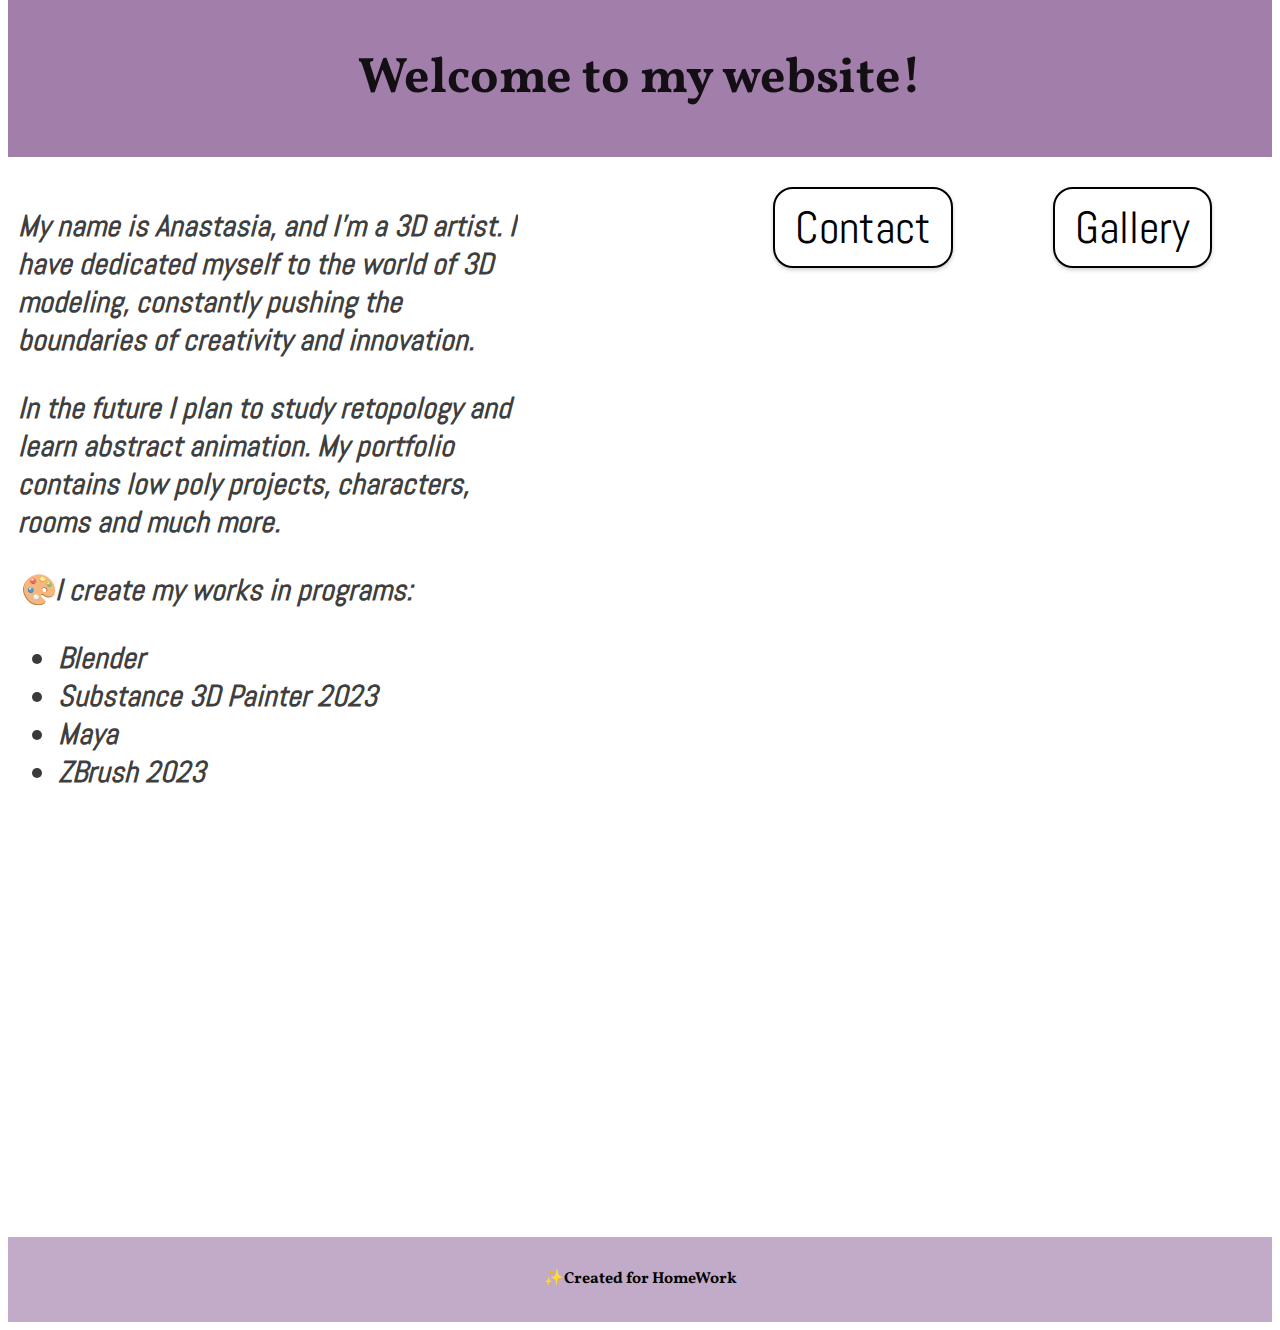
<file: pages/index.html>
<!DOCTYPE html>
<html lang="en">
<head>
    <meta charset="UTF-8">
    <meta http-equiv="X-UA-Compatible" content="IE=edge">
    <meta name="viewport" content="width=device-width, initial-scale=1.0">
    <title>Cherenkova</title>
    <link rel="icon" href="https://symbl-world.akamaized.net/i/webp/c5/75a32ad82d8b9e2b0baf5fb46a7f5d.webp" type="image/x-icon">
    <link href="https://fonts.googleapis.com/css2?family=Abel&display=swap" rel="stylesheet">
    <link rel="preconnect" href="https://fonts.googleapis.com">
<link rel="preconnect" href="https://fonts.gstatic.com" crossorigin>
<link href="https://fonts.googleapis.com/css2?family=Vollkorn&display=swap" rel="stylesheet">
    <link rel="stylesheet" href="styles.css">
</head>
<header class="header">
    <h1>Welcome to my website! </h1> 
    
 </header>

<body>
   
    <nav>
        <a href="gallery.html" class="button">Gallery</a>
        <a href="contact.html" class="button">Contact</a>
    </nav>

    <div class="video-section">
        <div class="video">
          <iframe width="560" height="315" src="https://www.youtube.com/embed/y2FWiVtQ8lA" title="Video 1" frameborder="0" allowfullscreen></iframe>
          <iframe width="560" height="315" src="https://www.youtube.com/embed/0TzjpR3pdpk" title="Video 2" frameborder="0" allow="accelerometer; autoplay; clipboard-write; encrypted-media; gyroscope; picture-in-picture; web-share" allowfullscreen></iframe>
        </div>
      </div>
      
 
</div>
    <h3 class="profile-text">
        My name is Anastasia, and I'm a 3D artist.
        I have dedicated myself to the world of 3D modeling, constantly pushing the boundaries of creativity and innovation.
        <p></p>
        In the future I plan to study retopology and learn abstract animation.
        My portfolio contains low poly projects, characters, rooms and much more.
        <p></p>
        &#127912;I create my works in programs:
        <ul>
          <li>Blender</li>
          <li>Substance 3D Painter 2023</li>
          <li>Maya</li>
          <li>ZBrush 2023</li>
        </ul>
      </h3>
     
</body>
<footer>
    <div class="footer-content">
        <h4>&#10024;Created for HomeWork</h4>
    </div>
  </footer>
</html>
</file>
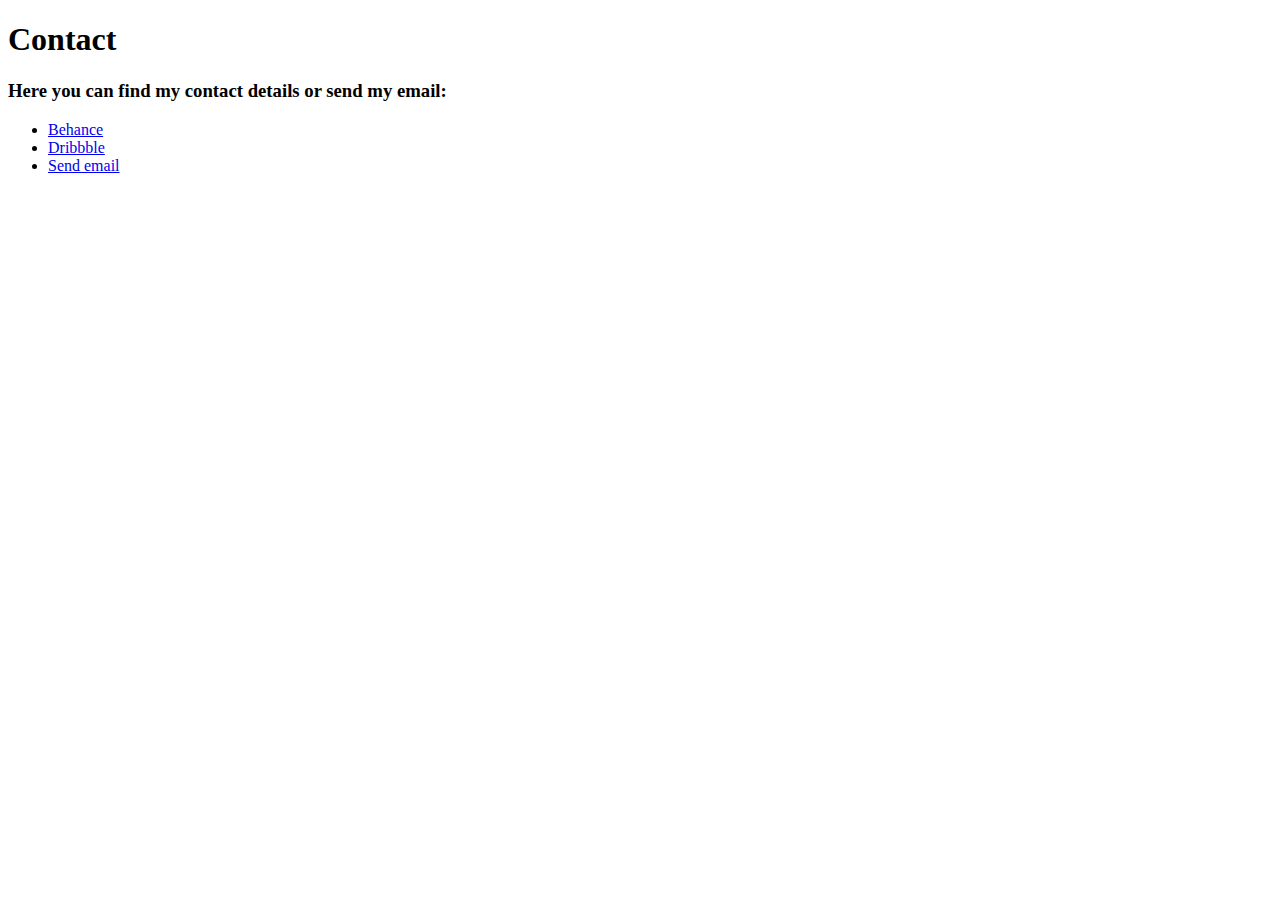
<file: pages/contact.html>
<!DOCTYPE html>
<html>
<head>
  <title>Conract</title>
</head>
<body>
  <h1>Contact</h1>
  <h3>Here you can find my contact details or send my email:</h3>
  <ul>
    <li><a href="https://www.behance.net/acherenkova">Behance</a></li>
    <li><a href="https://dribbble.com/acherenkova">Dribbble</a> </li>
    <li><a href="mailto:crimsonlumos@gmail.com">Send email</a>    </li>
  </ul>
</body>
</html>
</file>
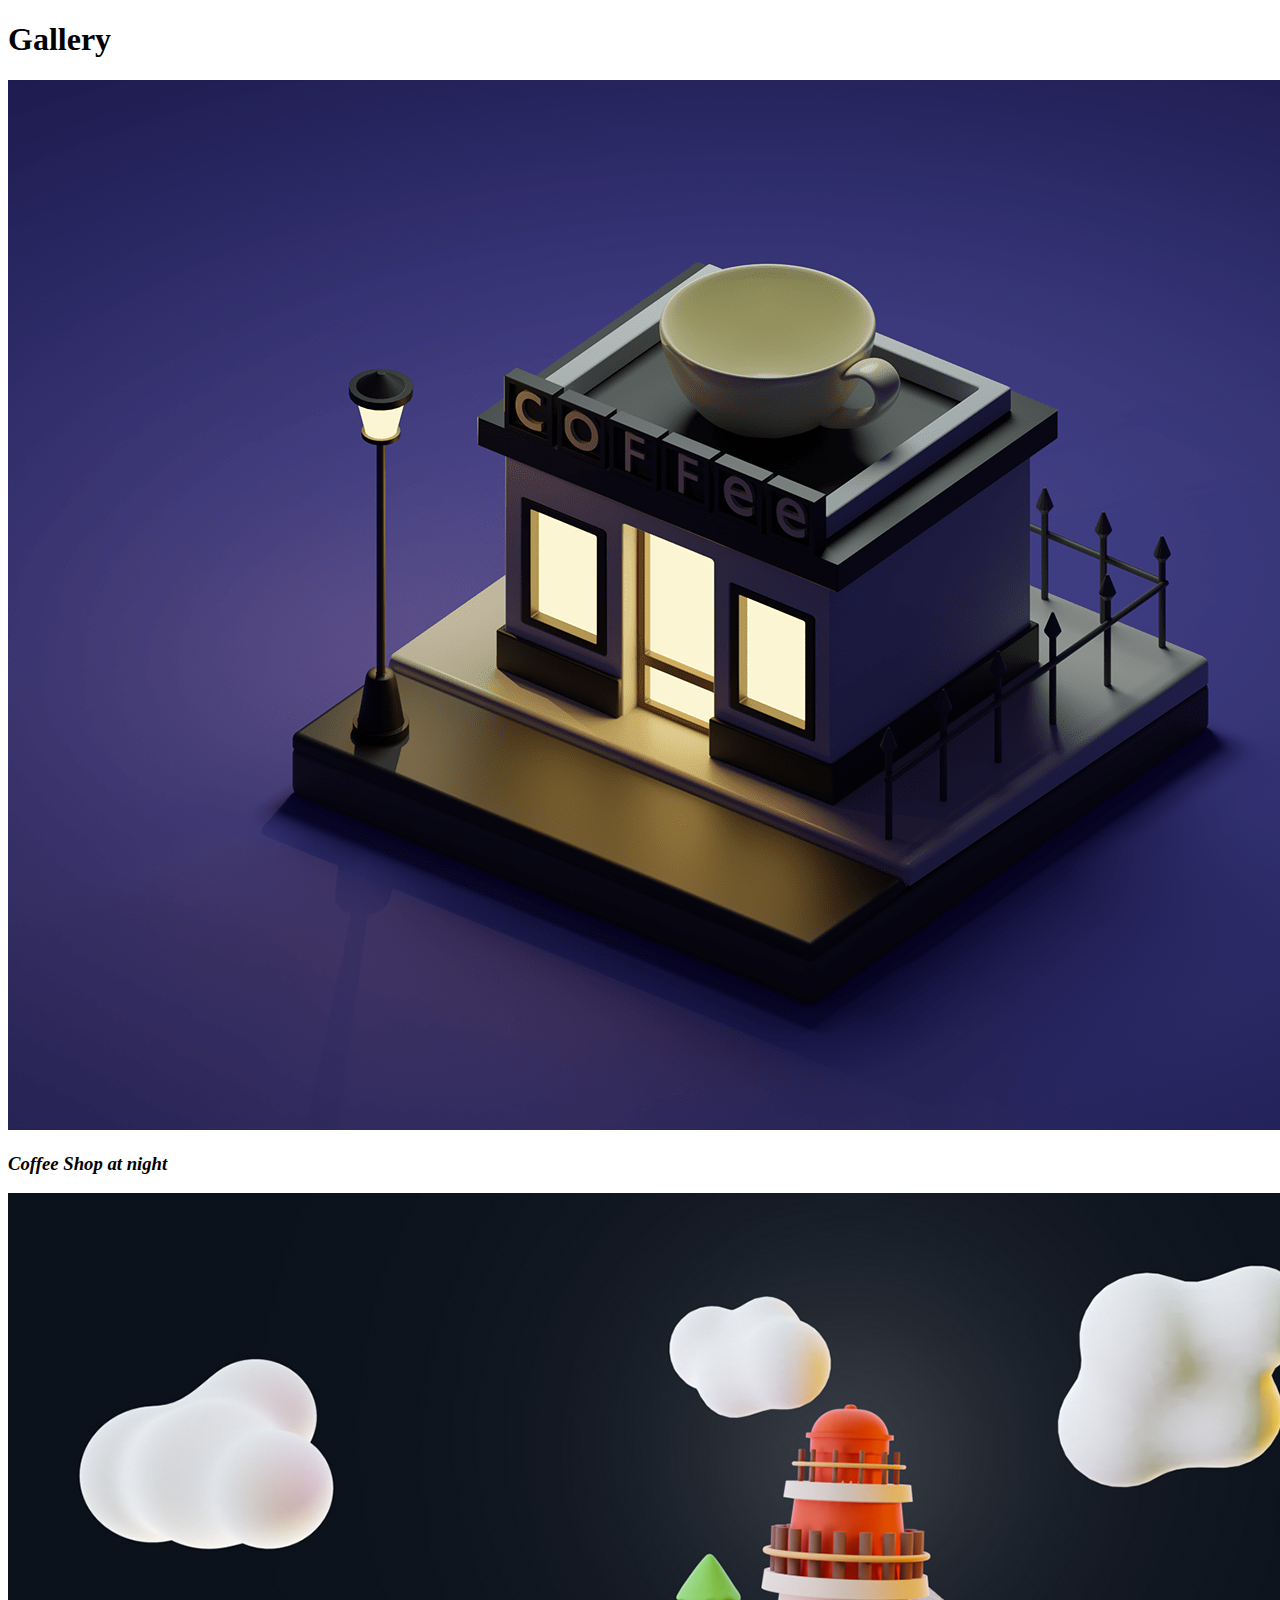
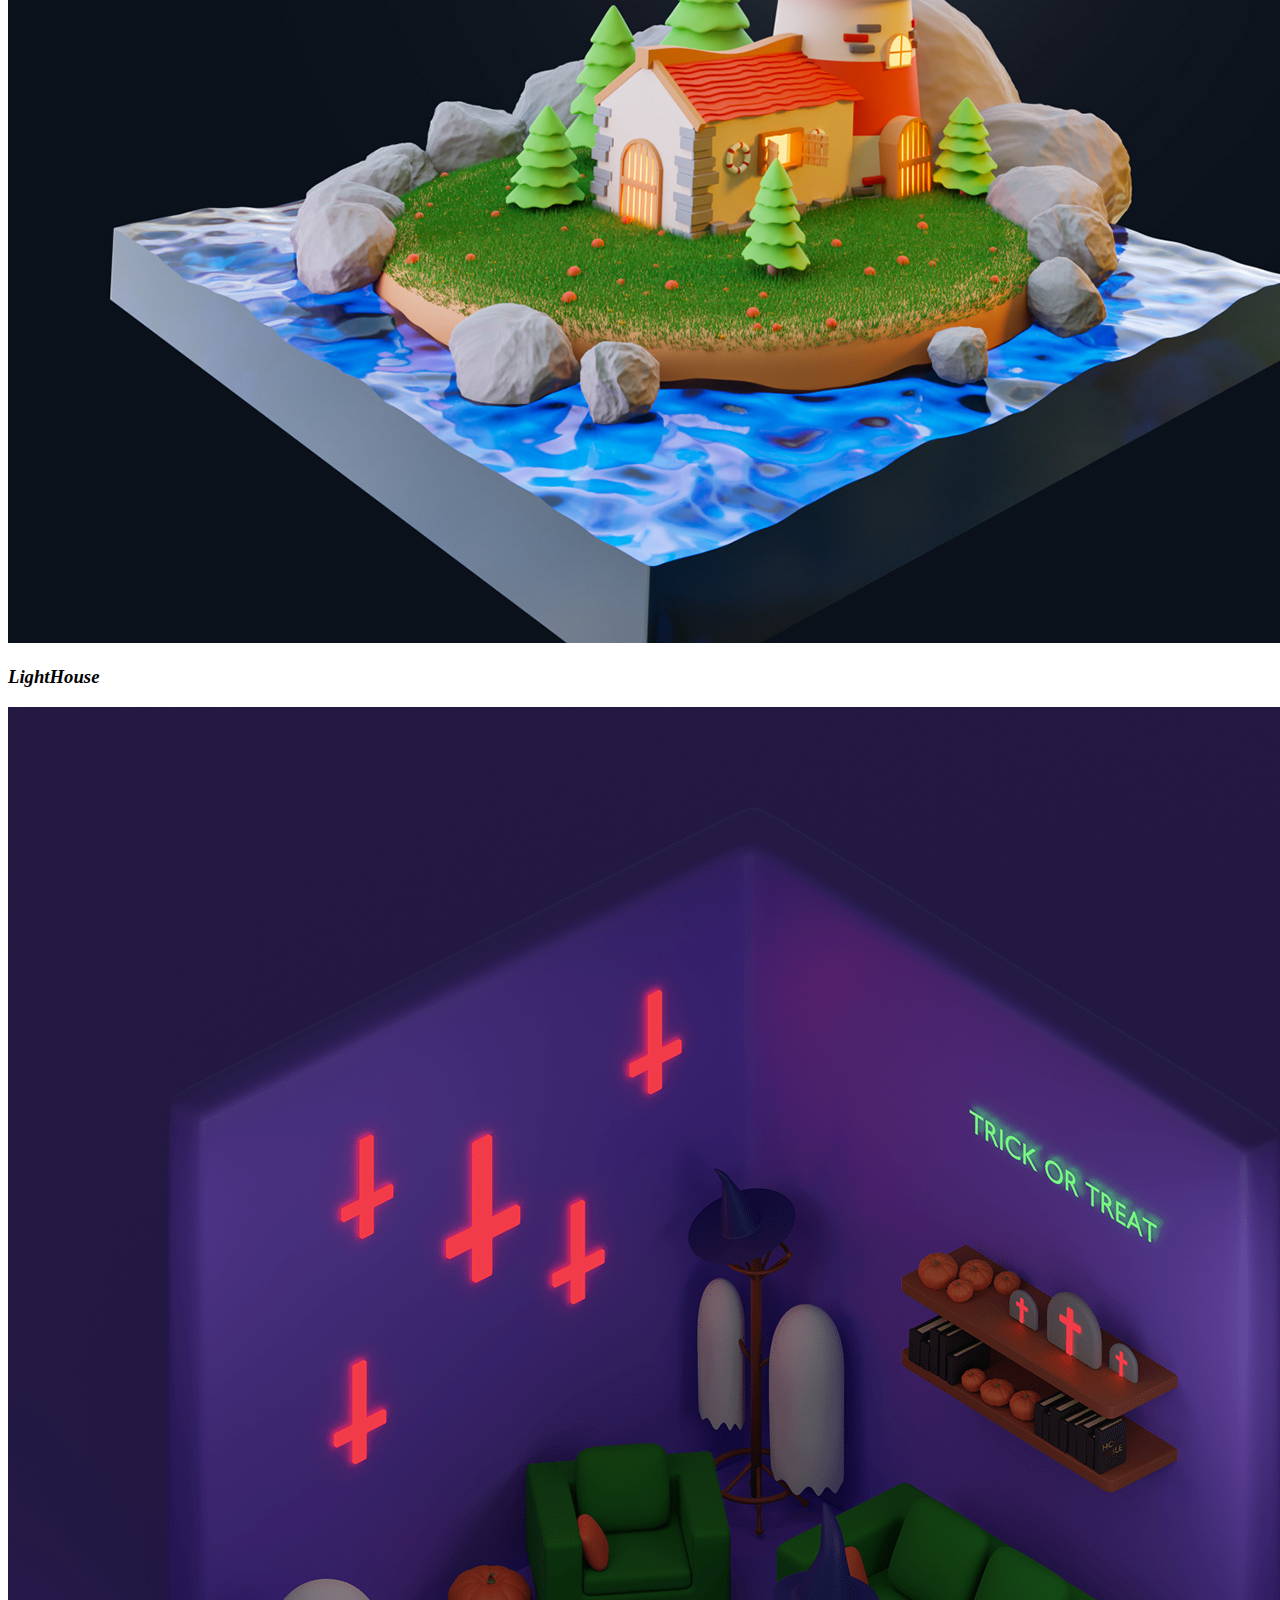
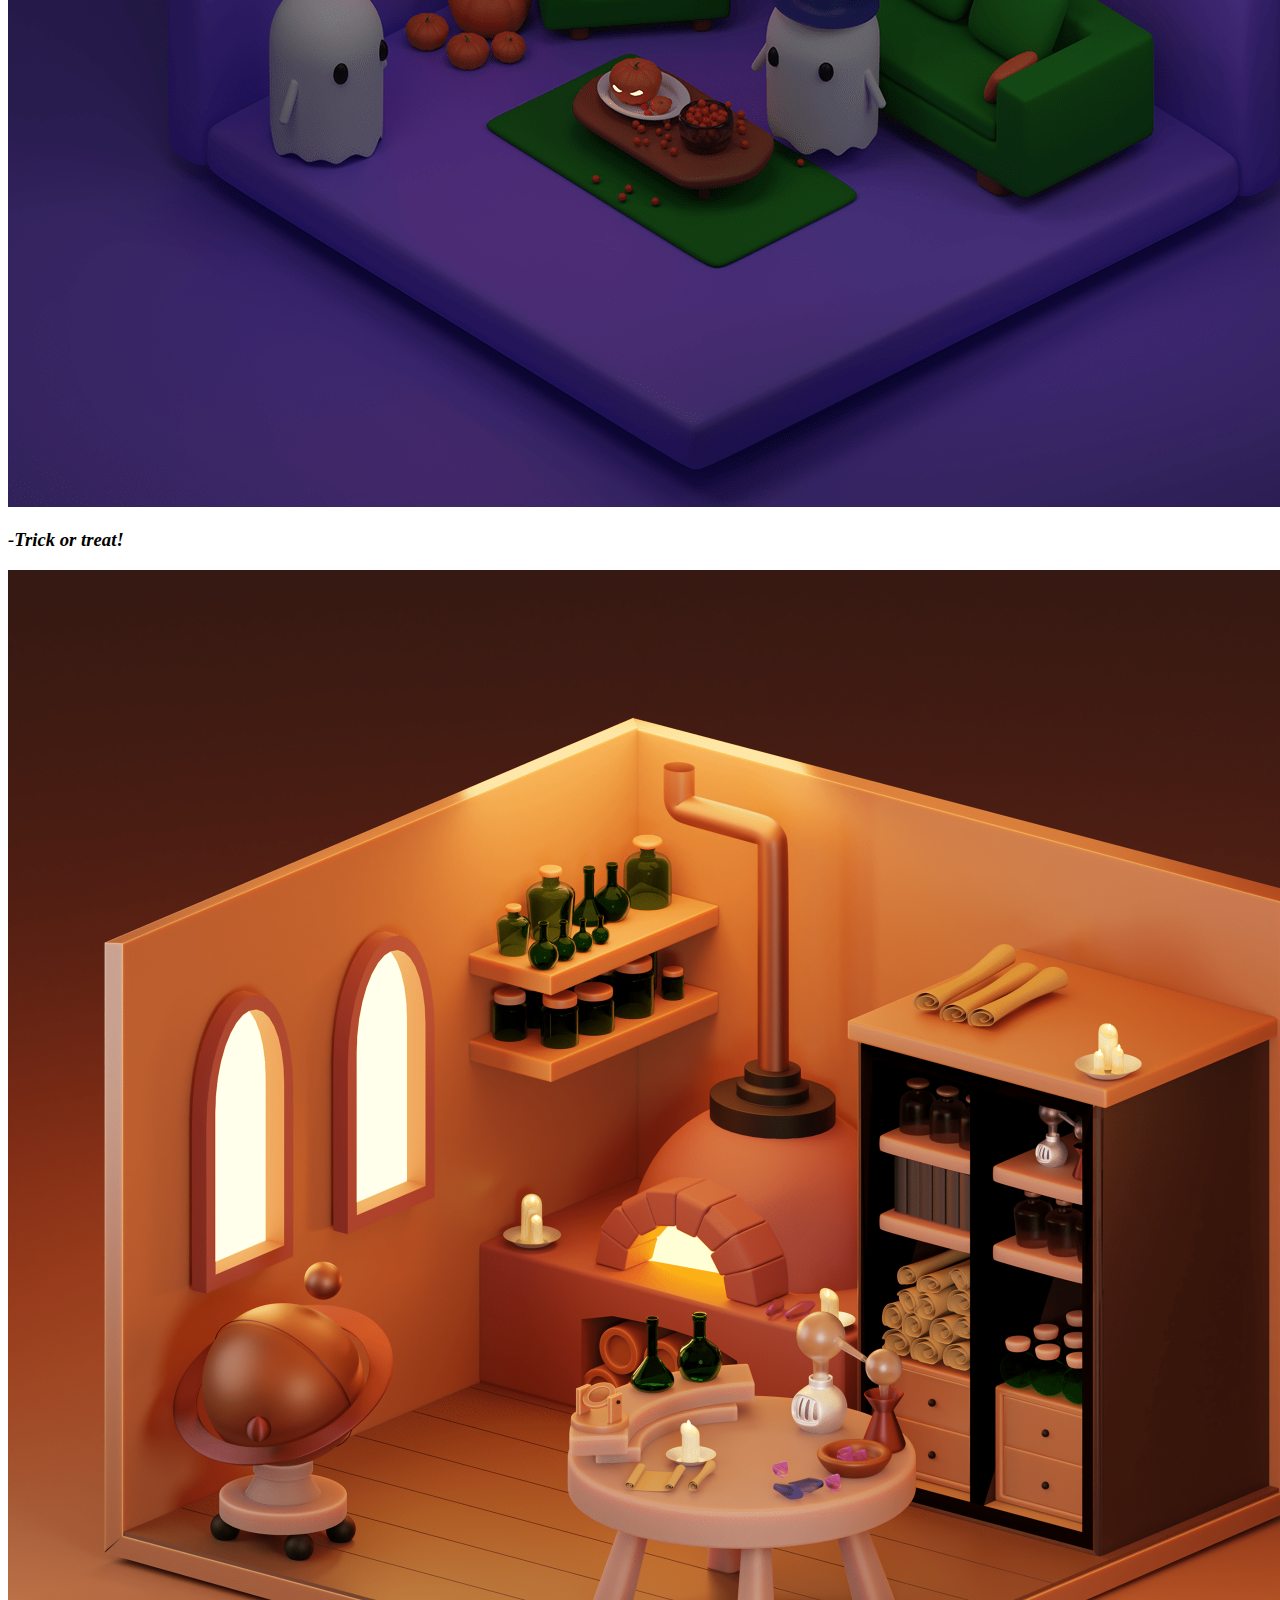
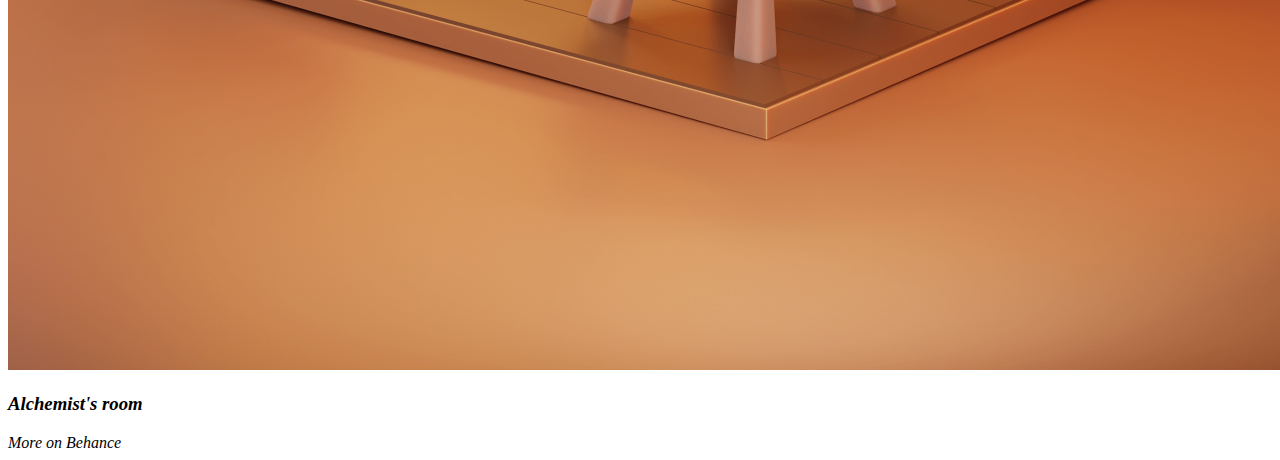
<file: pages/gallery.html>
<!DOCTYPE html>
<html>
<head>
  <title>Gallery</title>
</head>
<body>
  <h1>Gallery</h1>
  <img src="../photo/Photo1.png" alt="Coffee Shop at night"> <h3><i>Coffee Shop at night</i></h3>
  <img src="../photo/Photo2.jpg" alt="LightHouse"> <h3><i>LightHouse</i></h3>
  <img src="../photo/Photo3.png" alt="-Trick or treat!"> <h3><i>-Trick or treat!</i></h3>
  <img src="../photo/Photo4.png" alt="Alchemist's room" width="1400" height="1400"> <h3><i>Alchemist's room</i></h3>
</body>
<footer> 
   <i> More on Behance </i> 
</footer>

</html>
</file>
<file: pages/styles.css>
body {
    background-image: url(https://cdn.dribbble.com/userupload/3178716/file/original-fde981a033e3742194bd500c752c89d1.png?compress=1&resize=1600x1200);
    background-size: cover;
    background-repeat: no-repeat;
    margin-top: 0;
    
  }
  .header {
    background-color: #966da0e1;
    padding: 10px;
    text-align: center;
    margin-left: 0;
    margin: top 0px;
    font-family: 'Vollkorn', serif;
    font-style: normal;
  font-weight: 500px;
  font-display: swap;
  }
  
  .header h1 {
    color: #000000e1;
    font-size: 50px;
  }
  .profile-text {
    font-family: 'Abel', sans-serif; 
    font-style: italic;
    margin-top: 50px;
    margin-left: 10px;
    width: 500px;
    height: 1000px;
    overflow: hidden;
    font-size: 30px;
    color: rgba(0, 0, 0, 0.774);
  }
  .header-links {
    list-style: none;
    display: flex;
    justify-content: flex-end;
}

.header-links li {
    margin-right: 50px;
}

.header-links li a {
    font-family: 'Abel', sans-serif; 
    font-size: 24px;
}

.button {
    display: inline-block;
    padding: 10px 20px;
    border: 2px solid black;
    border-radius: 20px;
    background-color: white;
    color: black;
    text-decoration: none;
    box-shadow: 0 2px 4px rgba(0, 0, 0, 0.2);
    font-family: 'Abel', sans-serif;
    font-size: 45px;
    margin-top: 30px;
    margin-right: 60px;
    margin-left: 40px;
    float: right;
    animation: pulse 2s infinite;
}
.video-section {
    margin-top: 100px; 
    display: flex;
    justify-content: flex-end;
    align-items: flex-start;
    float: right;
    clear: right;
    flex-direction: column;
    display: block;
    margin-bottom: 20px;
}
.video-section .video iframe {
    display: block;
    margin-bottom: 20px;
  }
  
.video {
    width: 100%; 
    height: auto; 
   
}
  
  
@keyframes pulse {
    0% {
      transform: scale(1);
    }
    50% {
      transform: scale(1.1);
    }
    100% {
      transform: scale(1);
    }
}
footer {
    background-color: #966da093;
    padding: 10px;
    text-align: center;
    color: #030303;
    font-family: 'Vollkorn', serif;
    font-style: normal;
    margin-left: 0;
    margin: bottom 0px;
  }
</file>
